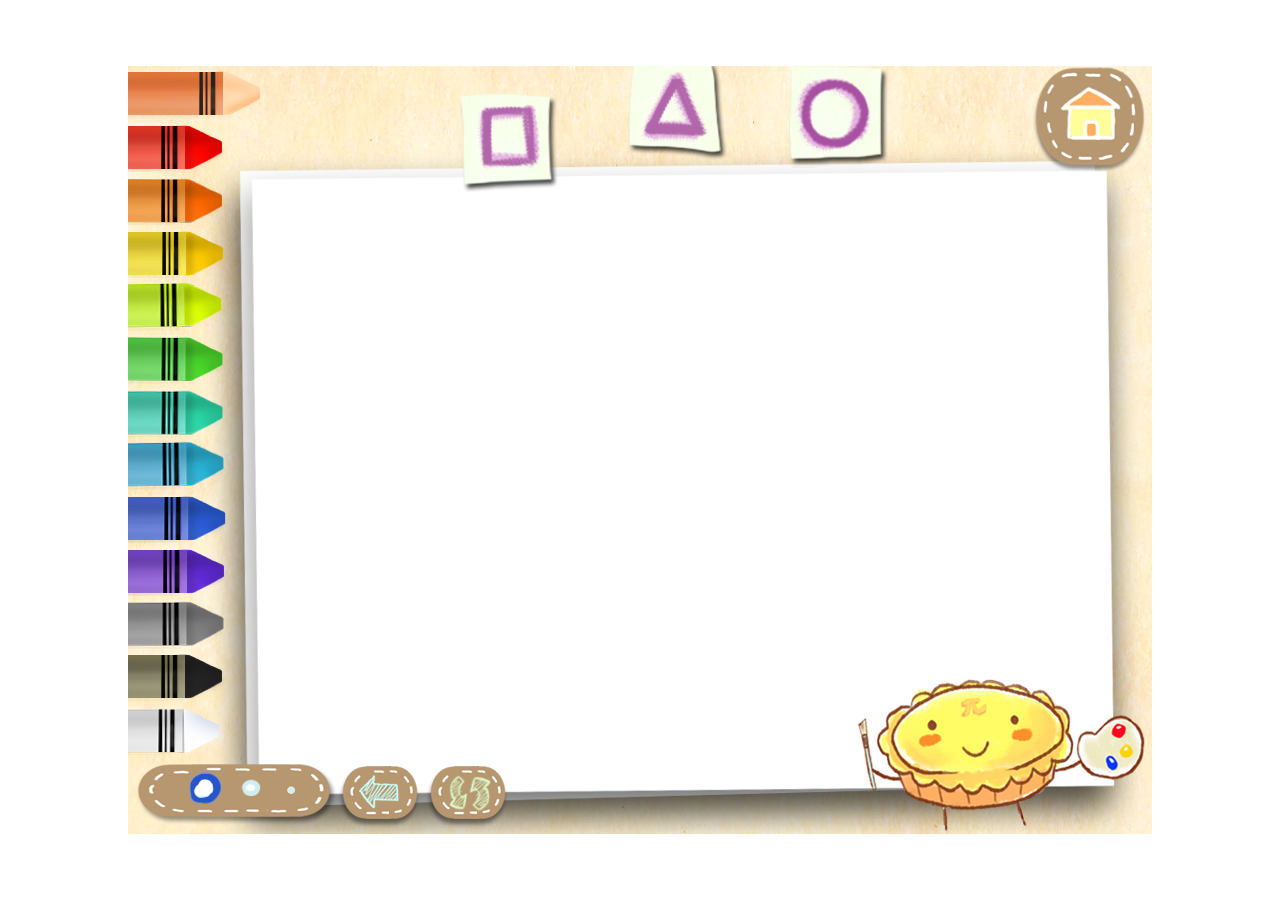
<file: index.html>
<!DOCTYPE html>
<html>
<head>

<title>Doodle Pie</title>

<script src="scripts/jquery-1.5.1.min.js"></script>

<link rel="stylesheet" type="text/css" href="css/part3.css" />

<script type="text/javascript" src="scripts/jquery.lightbox-0.5.js"></script>
<link rel="stylesheet" type="text/css" href="css/jquery.lightbox-0.5.css" media="screen" />
<style>

#container {
    margin-top: -384px;
    margin-left: -512px;
    width: 1024px;
    height: 768px;
    position: absolute;
    overflow: hidden;
    top: 50%;
    left: 50%;
}

#main {
    width: 100%;
    height: 100%;
    background-image: url(images/bg.png);
}

#pie {
    z-index: 10;
    position: absolute;
    background-image: url(images/pie.png);
    top: 580px;
    left: 710px;
    width: 317px;
    height: 200px;
}

#save {
    z-index: 1000;
    position: absolute;
    /* border: 1px solid red; */
    background-image: url(images/menu/save.png);
    left: 573px;
    top: 682px;
    width: 126px;
    height: 86px;
    display: none;
}

#save.disable {
    background-image: url(images/menu/save_disable.png);
}

#guess {
    z-index: 1000;
    position: absolute;
    /* border: 1px solid red; */
    background-image: url(images/menu/guess.png);
    left: 600px;
    top: 577px;
    width: 110px;
    height: 99px;
    display: none;
}

#guess.disable {
    background-image: url(images/menu/guess_disable.png);
}

#fill {
    z-index: 1000;
    position: absolute;
    /* border: 1px solid red; */
    background-image: url(images/menu/fill.png);
    left: 704px;
    top: 518px;
    width: 103px;
    height: 105px;
    display: none;
}

#fill.disable {
    background-image: url(images/menu/fill_disable.png);
}

#blackboard {
    z-index: 1000;
    position: absolute;
    /* border: 1px solid red; */
    background-image: url(images/menu/blackboard.png);
    left: 803px;
    top: 481px;
    width: 110px;
    height: 118px;
    display: none;
}

#blackboard.disable {
    background-image: url(images/menu/blackboard_disable.png);
}

#magic {
    z-index: 1000;
    position: absolute;
    /* border: 1px solid red; */
    background-image: url(images/menu/magic.png);
    left: 922px;
    top: 503px;
    width: 101px;
    height: 100px;
    display: none;
}

#magic.disable {
    background-image: url(images/menu/magic_disable.png);
}

#home {
    /* border: 1px solid red; */
    position: absolute;
    width: 90px;
    height: 90px;
    left: 915px;
    top: 5px;
}

</style>

<script>

var shapesToUse = [ "triangle", "rectangle", "circle" ];
var imagePainted = 0;
var guessFinished = false;
var fillFinished = false;

var refreshLevel = function () {
    if (game.level == 1) {
        if (guessFinished && imagePainted >= 3 && shapesToUse.length <= 1) {
            game.level = 2;

            $("#fill").removeClass("disable").click(function () {
                toggleMenu();
                game.loadModule("fill");
            });

            $("#blackboard").removeClass("disable").lightBox().click(function () {
                toggleMenu();
            });

            $("#magic").removeClass("disable").lightBox().click(function () {
                toggleMenu();
            });
        }
    } else if (game.level == 2) {
        if (fillFinished && imagePainted >= 5 && shapesToUse.length <= 0) {
            game.level == 3;
        }
    }
}

var game = {
    level: 1,

    loadModule: function (name, args) {
        if (this._currModule) {
            this._currModule.dispose();
        }

        this._currModule = modules[name];
        this._currModule.init(args);
    },

    shapeUsed: function (name) {
        var index = shapesToUse.indexOf(name);
        if (index >= 0) {
            shapesToUse.splice(index, 1);
            refreshLevel();
        }
    },

    imagePainted: function () {
        imagePainted++;
        refreshLevel();
    },

    guessFinished: function () {
        guessFinished = true;
        refreshLevel();
    },

    fillFinished: function () {
        fillFinished = true;
        refreshLevel();
    }
}

var modules = { };

$(document).ready(function () {
    game.loadModule("part1");
});

var toggleMenu = function () {
    $("#save").toggle();
    $("#guess").toggle();
    $("#fill").toggle();
    $("#blackboard").toggle();
    $("#magic").toggle();
}

</script>

</head>
<body>
    <div id="container">
        <div id="main"></div>
        <div id="save" onclick="toggleMenu()"></div>
        <div id="guess" onclick="toggleMenu(); game.loadModule('part3');"></div>
        <div id="fill" class="disable"></div>
        <div id="blackboard" class="disable" href="images/blackboard-next.png"></div>
        <div id="magic" class="disable" href="images/magic-next.png"></div>
        <div id="pie" onclick="toggleMenu()"></div>
        <div id="home" onclick="game.loadModule('part1');"></div>
    </div>

    <script src="scripts/jquery-crayon.js"></script>
    <script src="scripts/jquery-stamps.js"></script>

    <script src="scripts/part1.js"></script>
    <script src="scripts/part2.js"></script>
    <script src="scripts/part3.js"></script>
    <script src="scripts/fill.js"></script>
</body>
</html>
</file>
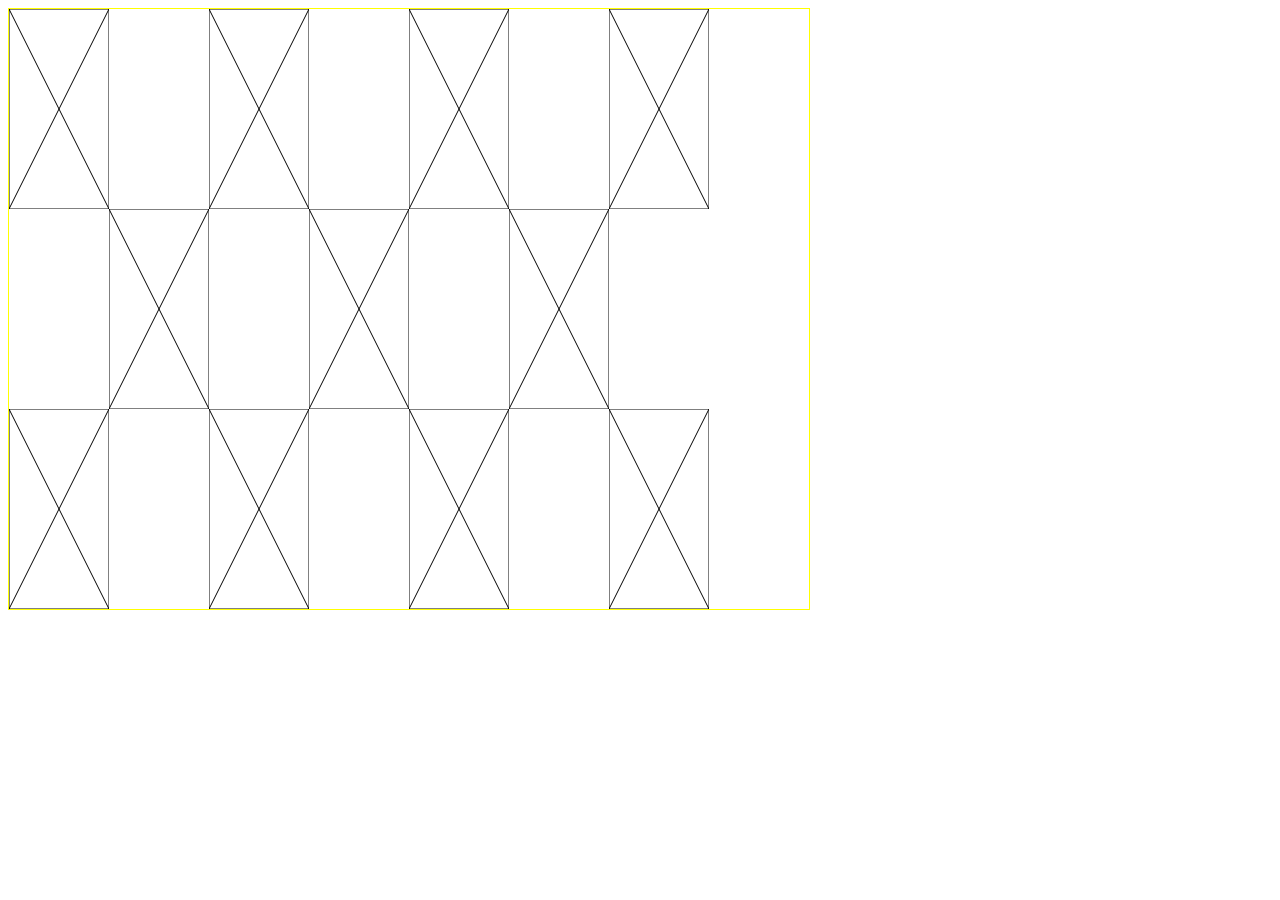
<file: learning/guan-demo/guan-demo.html>
<html>
<head>
	<title></title>

</head>
<body>
<canvas height="600px" width="800px" id="canvas" style="border:1px solid yellow"></canvas>


<script type="text/javascript">


		var canvas = document.querySelector("canvas");
		var context = canvas.getContext("2d");
		
		// context.rect(0, 0, 100, 100);
		// context.clip();
		context.beginPath();
		context.lineTo(0,0);
		context.moveTo(0, 0);
		context.lineTo(100, 200);
		context.moveTo(0, 200);
		context.lineTo(100, 0);
		context.rect(0, 0, 100, 200);
		context.stroke();
		var imgd = context.getImageData(0,0, 100,200);
		context.clearRect(0,0,100+1,200+1);
		for (var i = 0; i < 8; i+=2) {
			context.putImageData(imgd, 100*(i),0);
			context.putImageData(imgd, 100*(i-1),200);
			context.putImageData(imgd, 100*(i),400);
		};
		
		

		

	</script>

</body>
</html>
</file>
<file: css/part3.css>
#slider{

   	margin:auto;
    padding: 116px 0px 0px 94px;
}

#slider .content{
    border:1px solid black;
	position:relative;
	width:800px;
	height:600px;
	margin: auto;
}
#slider .con-left{
    position: relative;
	border-right:1px solid black;
	width:580px;
	height:600px;
	float:left;

}
#slider .con-right{
	
	width:200px;
	height:600px;
    float:left;
}
#slider .con-right-top{
	position: relative;
	height:250px;
}

#slider .con-right-bottom{
	
    position: relative;
}
#slider table{
    height:100%;
    width:100%;
}
#slider table td{
    vertical-align: middle;
    text-align: center; 
}

#slider .part3-option{
	height:30px;
}
#slider .toNextButton{
    position: absolute;
    display: block;
    right:0;
    bottom:0;
}
.fromRight{
    -webkit-transform-style: preserve-3d;
    -webkit-animation-name: anim-fromRight;
    -webkit-animation-duration: 0.5s;
    -webkit-animation-iteration-count: 1;
    -webkit-animation-timing-function: linear; 
}
@-webkit-keyframes anim-fromRight
{
    0%{
    -webkit-transform: translate(500px, 0px); 

} 
100%{
    -webkit-transform: translate(0px, 0px); 
}
}
/*from left*/
.fromLeft{
    -webkit-transform-style: preserve-3d;
    -webkit-animation-name: anim-fromLeft;
    -webkit-animation-duration: 0.5s;
    -webkit-animation-iteration-count: 1;
    -webkit-animation-timing-function: linear; 
}
@-webkit-keyframes anim-fromLeft
{
    0%{
    -webkit-transform: translate(-500px, 0px); 

} 
100%{
    -webkit-transform: translate(0px, 0px); 
}
}
/*from top*/
.fromTop{
    -webkit-transform-style: preserve-3d;
    -webkit-animation-name: anim-fromTop;
    -webkit-animation-duration: 0.5s;
    -webkit-animation-iteration-count: 1;
    -webkit-animation-timing-function: linear; 
}
@-webkit-keyframes anim-fromTop
{
    0%{
    -webkit-transform: translate(0px, 500px); 

} 
100%{
    -webkit-transform: translate(0px, 0px); 
}
}

/*from bottom*/
.fromBottom{
    -webkit-transform-style: preserve-3d;
    -webkit-animation-name: anim-fromBottom;
    -webkit-animation-duration: 0.5s;
    -webkit-animation-iteration-count: 1;
    -webkit-animation-timing-function: linear; 
}
@-webkit-keyframes anim-fromBottom
{
    0%{
    -webkit-transform: translate(0px, -500px); 

} 
100%{
    -webkit-transform: translate(0px, 0px); 
}
}
</file>
